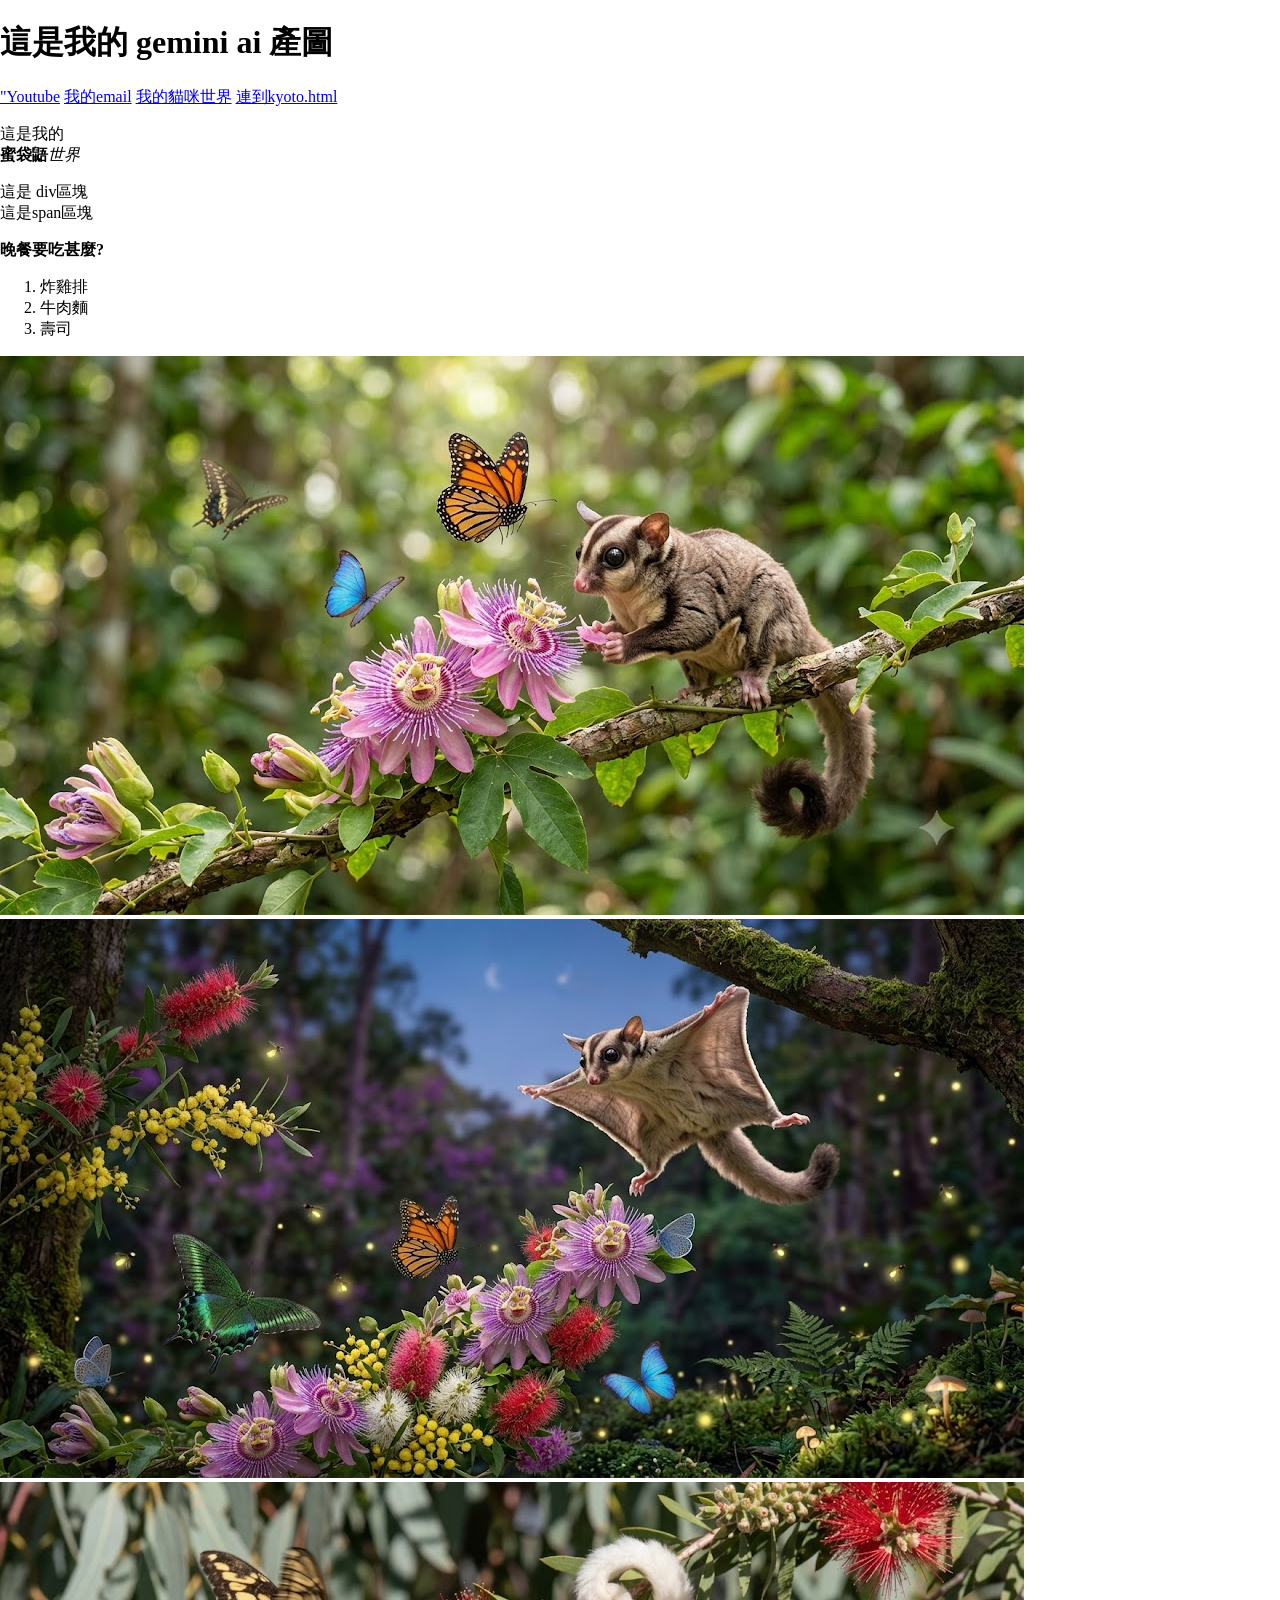
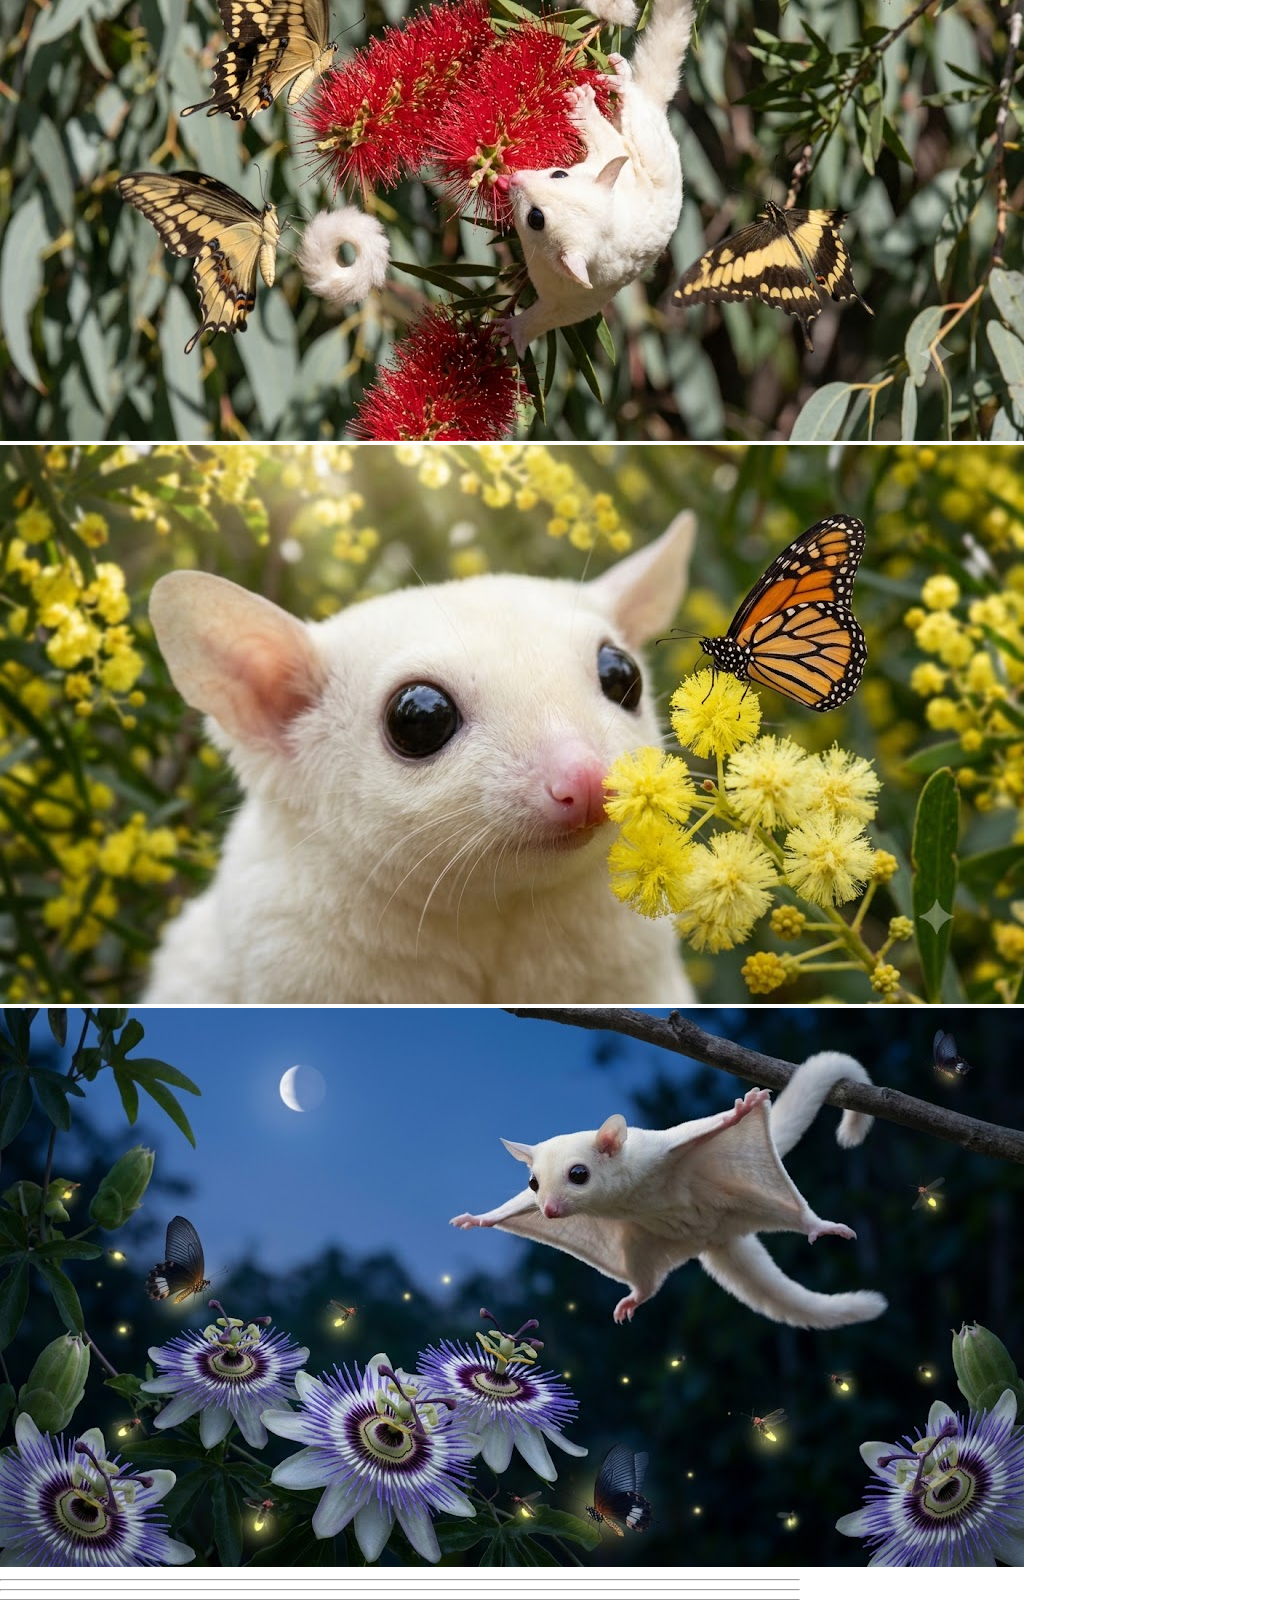
<file: dream0720/index.html>
<!DOCTYPE html>
<html lang="zh-Hant">
<head>
    <meta charset="UTF-8">
    <meta name="viewport" content="width=, initial-scale=1.0">
    <title>我的第一個網頁</title>
    <style>
body {
    width: 100%;
    max-width: 800px;
    margin: 0 
}


</style>
</head>
<body>
    <h1>這是我的 gemini ai 產圖</h1>
    <a target="_blank" href="https://www.youtube.com/">"Youtube</a>
    <a target="_blank" href="mailto:books0506@gmail.com">我的email</a>
    <a href="my.html">我的貓咪世界</a>
    <a href="/inner/kyoto.html">連到kyoto.html</a>
    <p>這是我的<br><b>蜜袋鼯</b><i>世界</i></p>
    <div>這是 div區塊</div>
    <span>這是span區塊</span>
    <p><strong>晚餐要吃甚麼?</strong></p>
    <ol>
        <li>炸雞排</li>
        <li>牛肉麵</li>
        <li>壽司</li>
    </ol>
    <img src="img/1.jpg" alt="我的蜜袋鼯">
    <img src="img/2.jpg" alt="我的蜜袋鼯">
    <img src="img/3.jpg" alt="我的蜜袋鼯">
    <img src="img/4.jpg" alt="我的蜜袋鼯">
    <a href="https://www.google.com/?hl=zh_TW"><img alt="google" title="google" src="img/7.jpg" alt=""> </a>
<hr>
<hr>
<hr>
    </body>
</html>
</file>
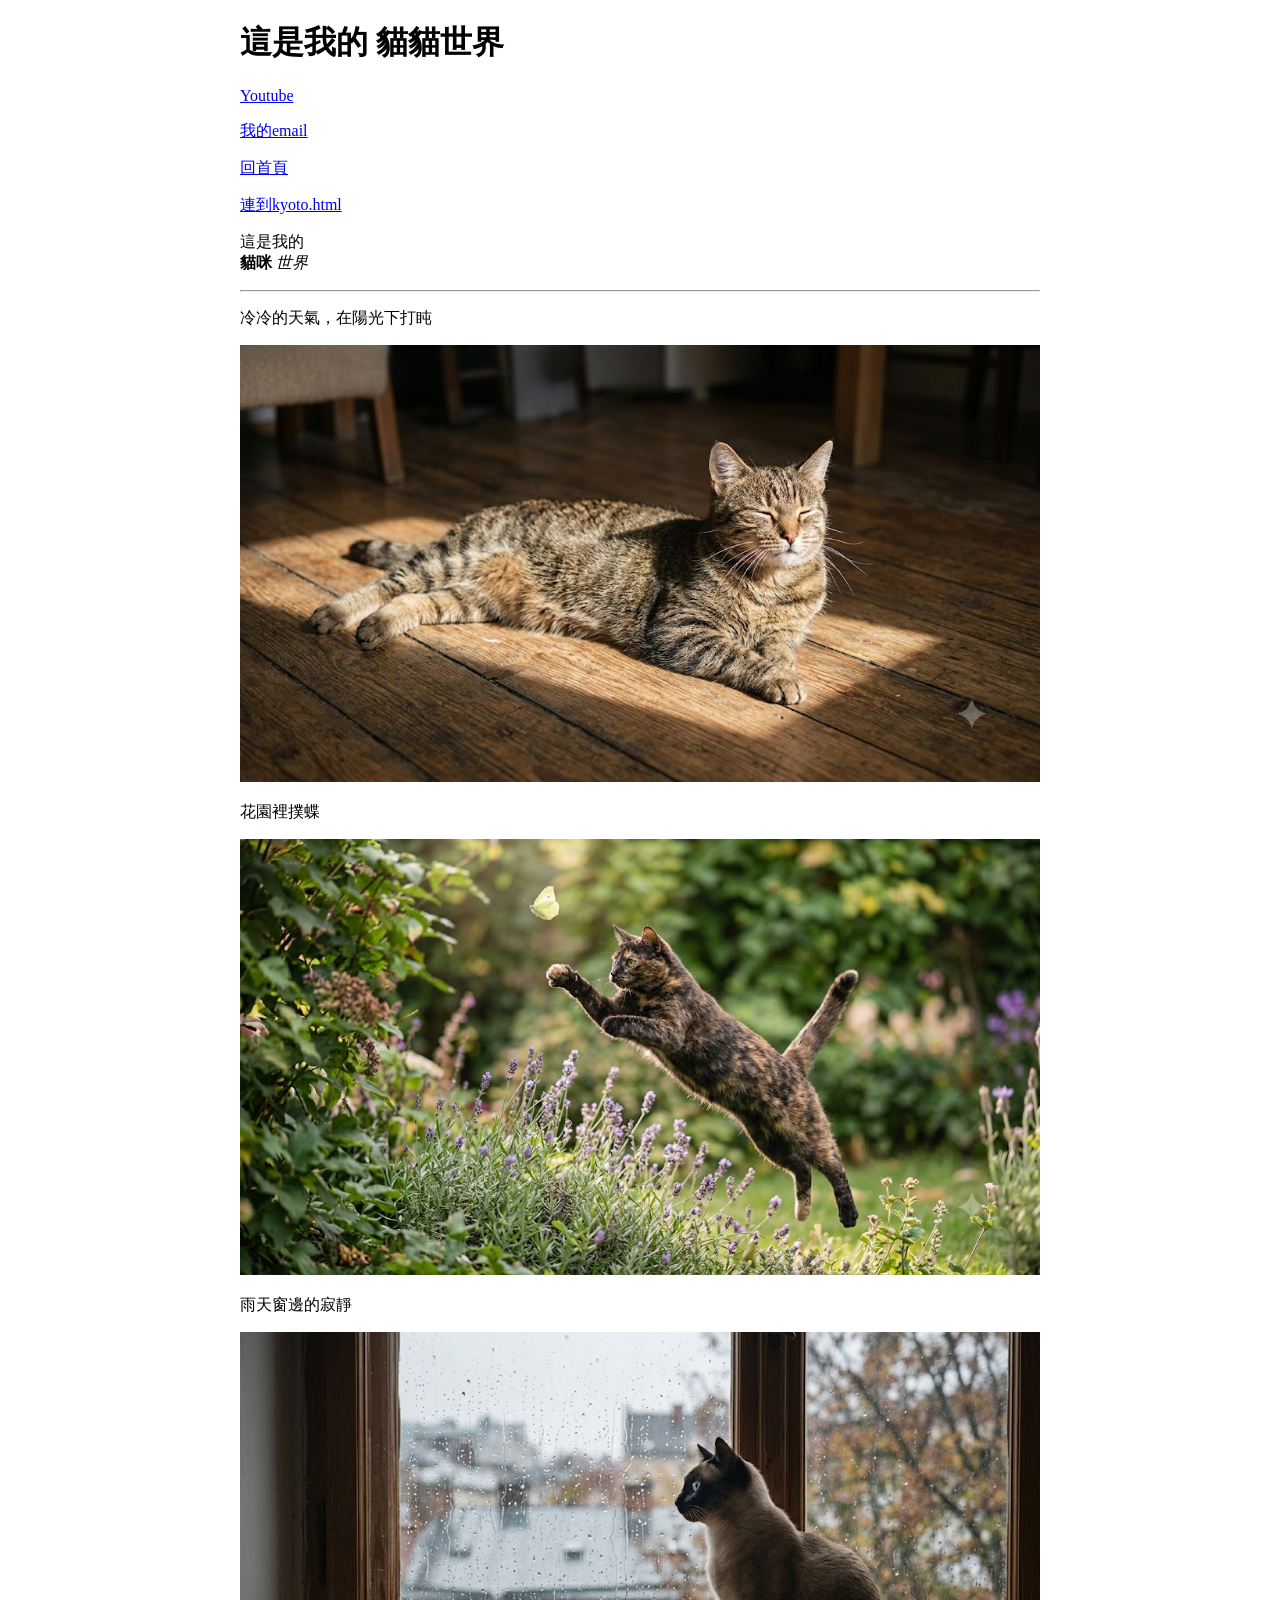
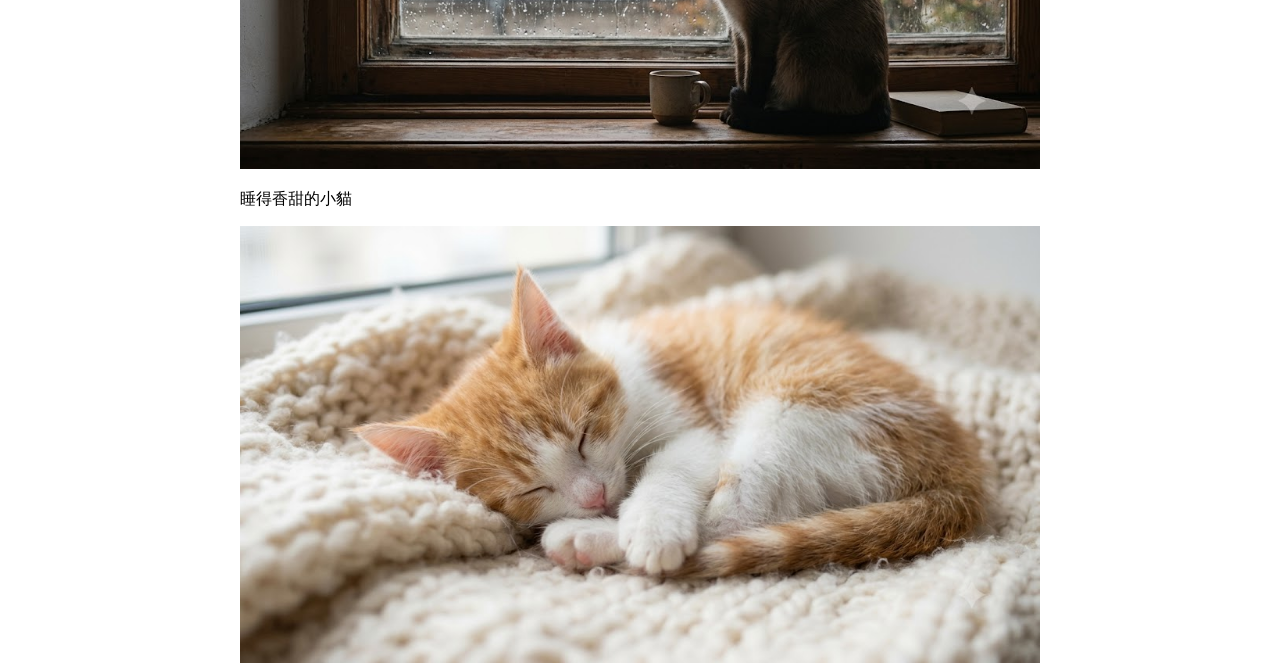
<file: dream0720/my.html>
<!DOCTYPE html>
<html lang="zh-Hant">
<head>
    <meta charset="UTF-8">
    <meta name="viewport" content="width=, initial-scale=1.0">
    <title>我的第一個網頁</title>
    <style>
body {
    width: 100%;
    max-width: 800px;
    margin: 0 auto;
}

img {
    width: 100%;
}
</style>
</head>
<body>
    <h1>這是我的 貓貓世界</h1>
    <a target="_blank" href="https://www.youtube.com/">Youtube</a><p>
    <a target="_blank" href="mailto:books0506@gmail.com">我的email</a><p>
    <a href="/index.html">回首頁</a><p>
    <a href="/inner/kyoto.html">連到kyoto.html</a><p>
    <p>這是我的<br><b>貓咪</b>&nbsp;<i>世界</i></p>
    <hr>
    <!-- <div>這是 div區塊</div>
    <span>這是span區塊</span>
    <p><strong>晚餐要吃甚麼?</strong></p>
    <ol>
        <li>炸雞排</li>
        <li>牛肉麵</li>
        <li>壽司</li>
    </ol> --> 
    <p>冷冷的天氣，在陽光下打盹</p>
    <img src="img/cat1.jpg" alt="">
    <p>花園裡撲蝶</p>
    <img src="img/cat2.jpg" alt="">
    <p>雨天窗邊的寂靜</p>
    <img src="img/cat3.jpg" alt="">
    <p>睡得香甜的小貓</p>
    <img src="img/cat4.jpg" alt="">
</body>
</html>
</file>
